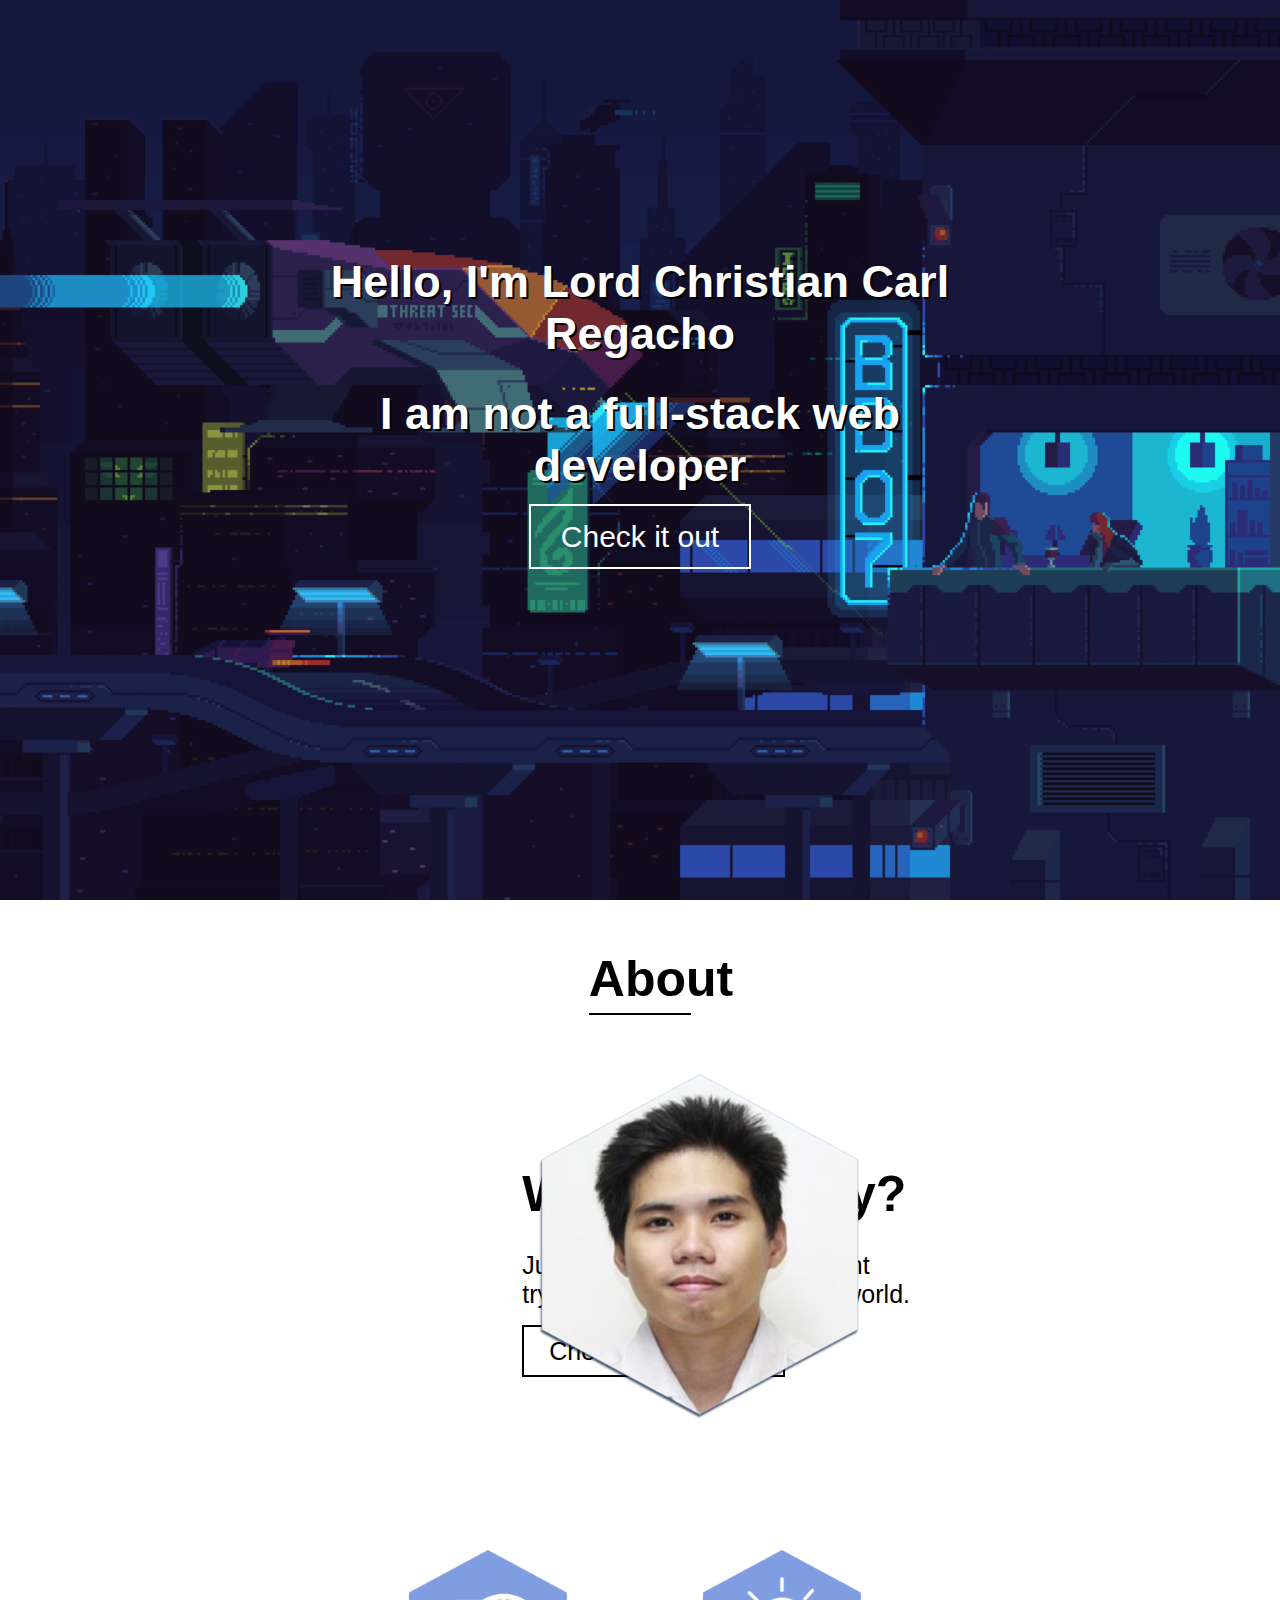
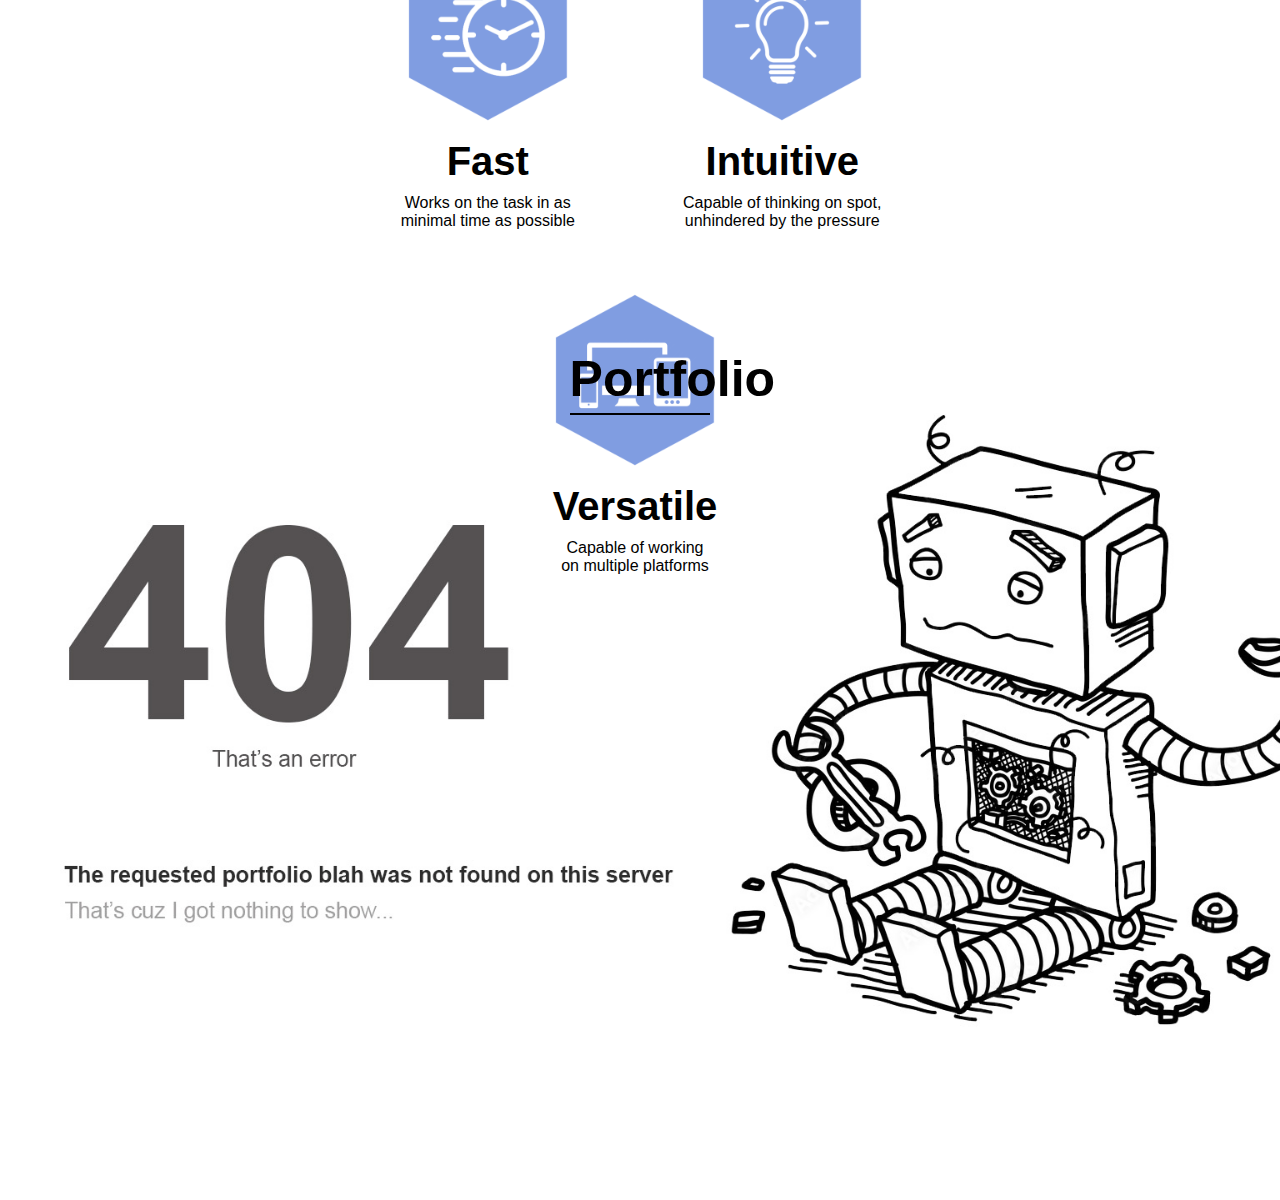
<file: portfolio/index.html>
<!DOCTYPE html>
<head>
    <meta charset="UTF-8">
    <meta name="viewport" content="width=device-width, initial-scale=1">
    <title>Personal Portfolio Website</title>
    <link rel="stylesheet" href="style.css">
</head>

<body>
    <div class="intro">
        <div class="intro-contents">
            <center>
            <h1 class="intro-h1">Hello, I'm Lord Christian Carl Regacho</h1><br>
            <h1 class="intro-h1">I am not a full-stack web developer</h1><br>
            <a class="intro-button" href="#about">Check it out</a>
            </center>
        </div>
    </div>

    <div class="about" id="about">
        <center><h1 class="title-about">About</h1></center>
        <div class="about-content">
            <div class="about-content-left">
                <img src="Images/EM.png" class="boy" width="400px" height="400px"> 
                <img src="Images/ME.png" class="shape" width="400px" height="400px"> 
            </div>
            <div class="about-content-right">
                <h1 class="about-h1">Who's this guy? </h1> <br>
                <p class="p-content">Just a simple university student <br> trying to find his place in this world. </p> <br>
                <a class="about-button" href="#portfolio">Check the portfolio</a>
            </div>
        </div>

        <center>
        <div class="about-char">
            <div class="about-fast">
                <center>
                <img src="Images/Fast.png" class="fast" width="200px" height="200px">
                <h2 class="about-h2">Fast</h2>
                <p>Works on the task in as <br>minimal time as possible</p>
                </center>
            </div>
            <div class="about-intuitive">
                <center>
                <img src="Images/Intuitive.png" class="intuitive" width="200px" height="200px">
                <h2 class="about-h2">Intuitive</h2>
                <p>Capable of thinking on spot, <br>unhindered by the pressure</p>
                </center>
            </div>
            <div class="about-versatile">
                <center>
                <img src="Images/Versatile.png" class="versatile" width="200px" height="200px">
                <h2 class="about-h2">Versatile</h2>
                <p>Capable of working <br>on multiple platforms</p>
                </center>
            </div>
        </div>
        </center>
    </div>

    <div class="portfolio" id="portfolio">
        <center><h1 class="title-portfolio">Portfolio</h1></center>
    </div>
    
 
    <div class="contact">

    </div>

<script src="script.js"></script>
</body>
</html>
</file>
<file: portfolio/style.css>
*{
    margin: 0;
    padding: 0;
    font-family: Arial, Helvetica, sans-serif;
}
html{
    scroll-behavior: smooth;
}
.title-about{
    padding-top: 50px;
    font-size: 50px;
    text-align: center;
    position: relative;
    width: 8%;
    border-bottom: 2px solid black;
    padding-bottom: 5px;
}
.title-portfolio{
    padding-top: 50px;
    font-size: 50px;
    text-align: center;
    position: relative;
    width: 11%;
    border-bottom: 2px solid black;
    padding-bottom: 5px;
}
/* Intro/Home */
.intro{
    min-height: 100vh;
    width: 100%;
    background-color: #000;
    background-image: url(Images/intro.gif);
    background-position: center;
    background-repeat: no-repeat;
    background-size: cover;
}
.intro-contents{
    position: absolute;
    top: 45%;
    left: 50%;
    transform: translate(-50%, -50%);
}
.intro-h1{
    color: white;
    font-size: 45px;
    text-shadow: 2px 2px black;
    margin-bottom: 10px;
}
.intro-button {
    border: 2px solid white;
    background: transparent;
    color: white;
    margin-top: 40px;
    text-decoration: none;
    padding: 14px 30px;
    font-size: 30px;
    text-align: center;
    cursor: pointer;
}
.intro-button:hover{
    background-color: white;
    border: 2px solid white;
    color: #000;
    transition-duration: .7s;
}

/* About */
.about{
    width: 100%;
    height: 1000px;
    background-color: white;
}
.about-h1{
    font-size: 50px;
    margin-bottom: 10px;
}
.about-h2{
    font-size: 40px;
    margin-bottom: 10px;
}
.p-content{
    font-size: 25px;
    margin-bottom: 10px; 
}
.about-button{
    border: 2px solid black;
    background: transparent;
    color: black;
    text-decoration: none;
    margin-top: 10px;
    padding: 10px 25px;
    font-size: 25px;
    text-align: center;
    cursor: pointer;
}
.about-button:hover{
    background-color: black;
    border: 2px solid black;
    color: white;
    transition-duration: .7s;
}
.about-content{
    width: 75%;
    height: 500px;
    margin-bottom: 0;
}
.about-content-left{
    width: 45%;
    position: relative;
    left: 100px;
    display: inline-block;
    margin-bottom: 0;
}
.about-content-left img{
    padding-top: 2%;
    position: absolute;
    left: 400px;
    margin-bottom: 0;
}
.about-content-left:hover .shape{
    padding-left: 20px;
    transition-duration: 1s;
}
.about-content-left:hover .boy{
    padding-top: 40px;
    transition-duration: 1s;
}
.about-content-right{
    margin: 150px 50px;
    float: right;
    display: inline-block;
    margin-bottom: 0;
}

.about-char{
    width: 60%;
}
.about-fast{
    margin: 0px 20px 10px 10px;
    padding: 20px 30px;
    align-items: center;
    display: inline-block;
}
.about-intuitive{
    margin: 0px 20px 10px 10px;
    padding: 20px 30px;
    align-items: center;
    display: inline-block;
}
.about-versatile{
    margin: 0px 20px 10px 10px;
    padding: 20px 30px;
    align-items: center;
    display: inline-block;
}

/* Portfolio */
.portfolio{
    min-height: 100vh;
    width: 100%;
    background-image: url(Images/404.jpg);
    background-position: center;
    background-repeat: no-repeat;
    background-size: cover;
}
</file>
